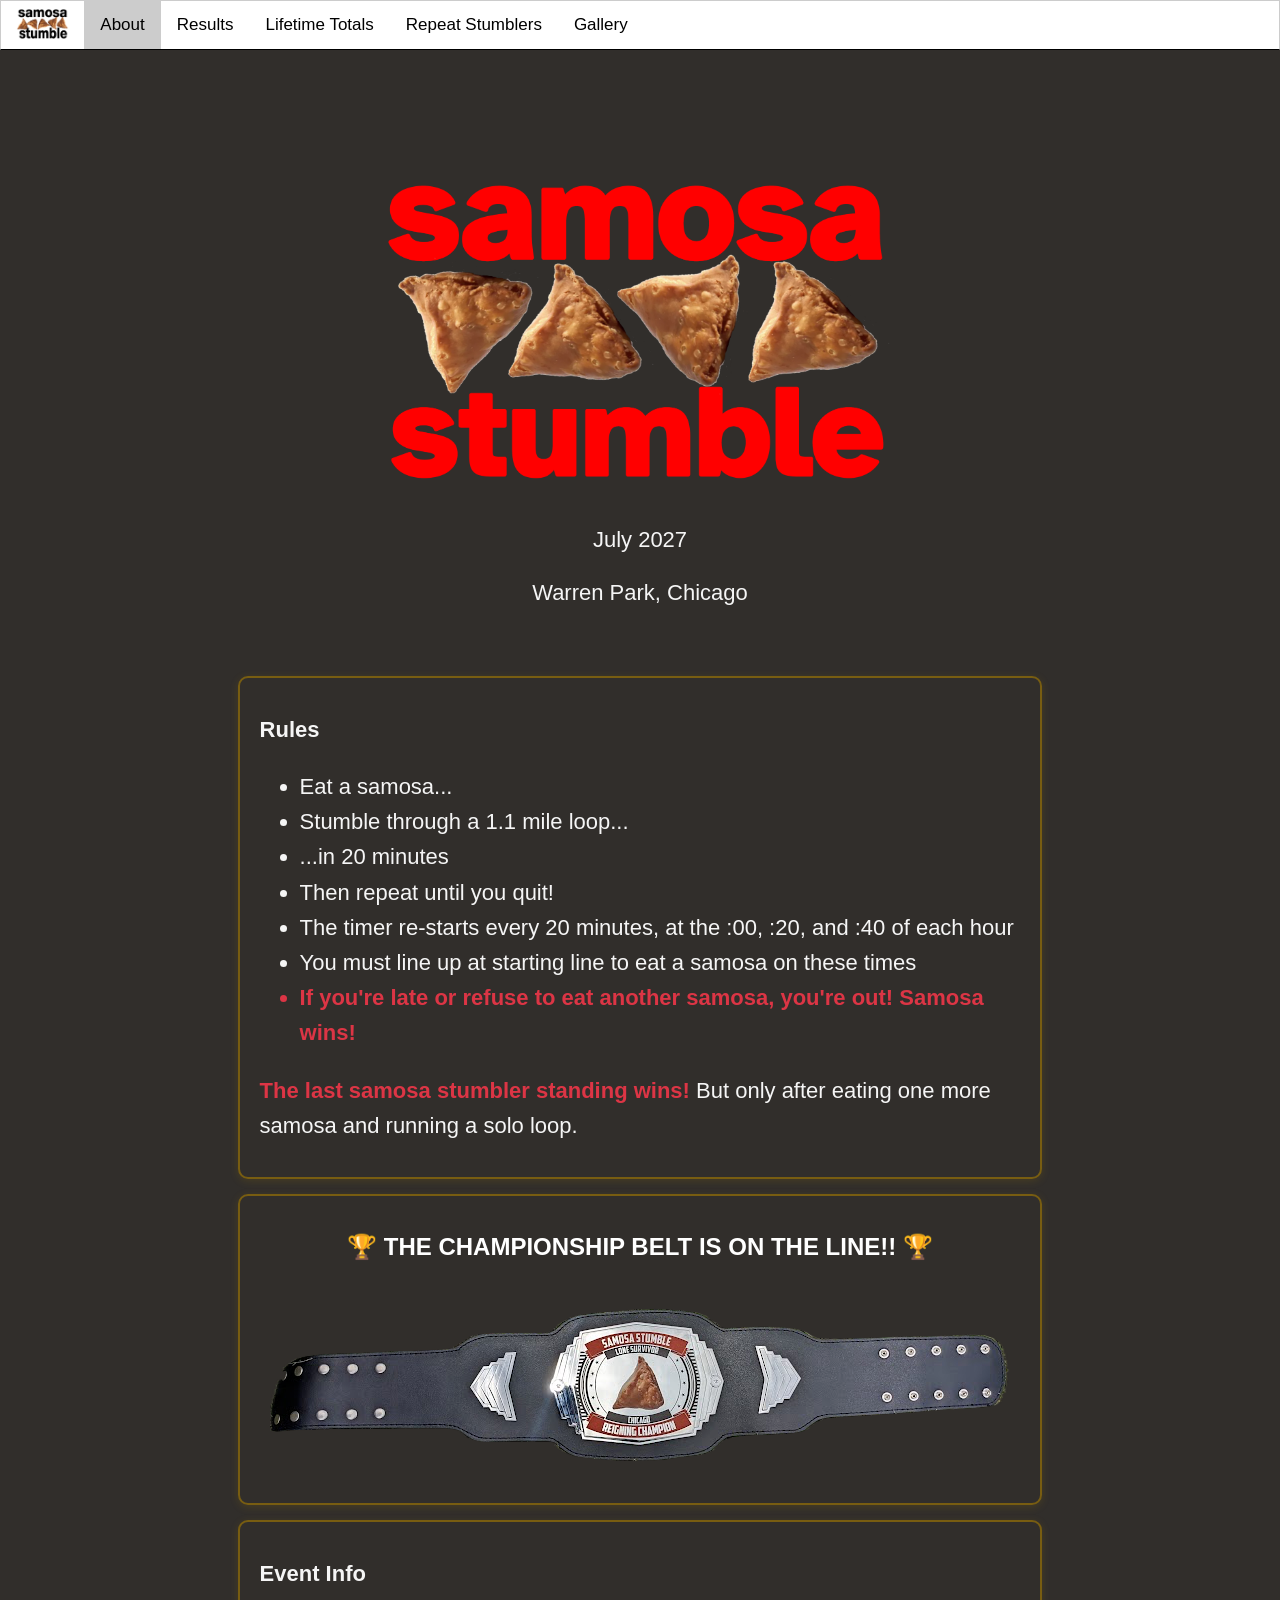
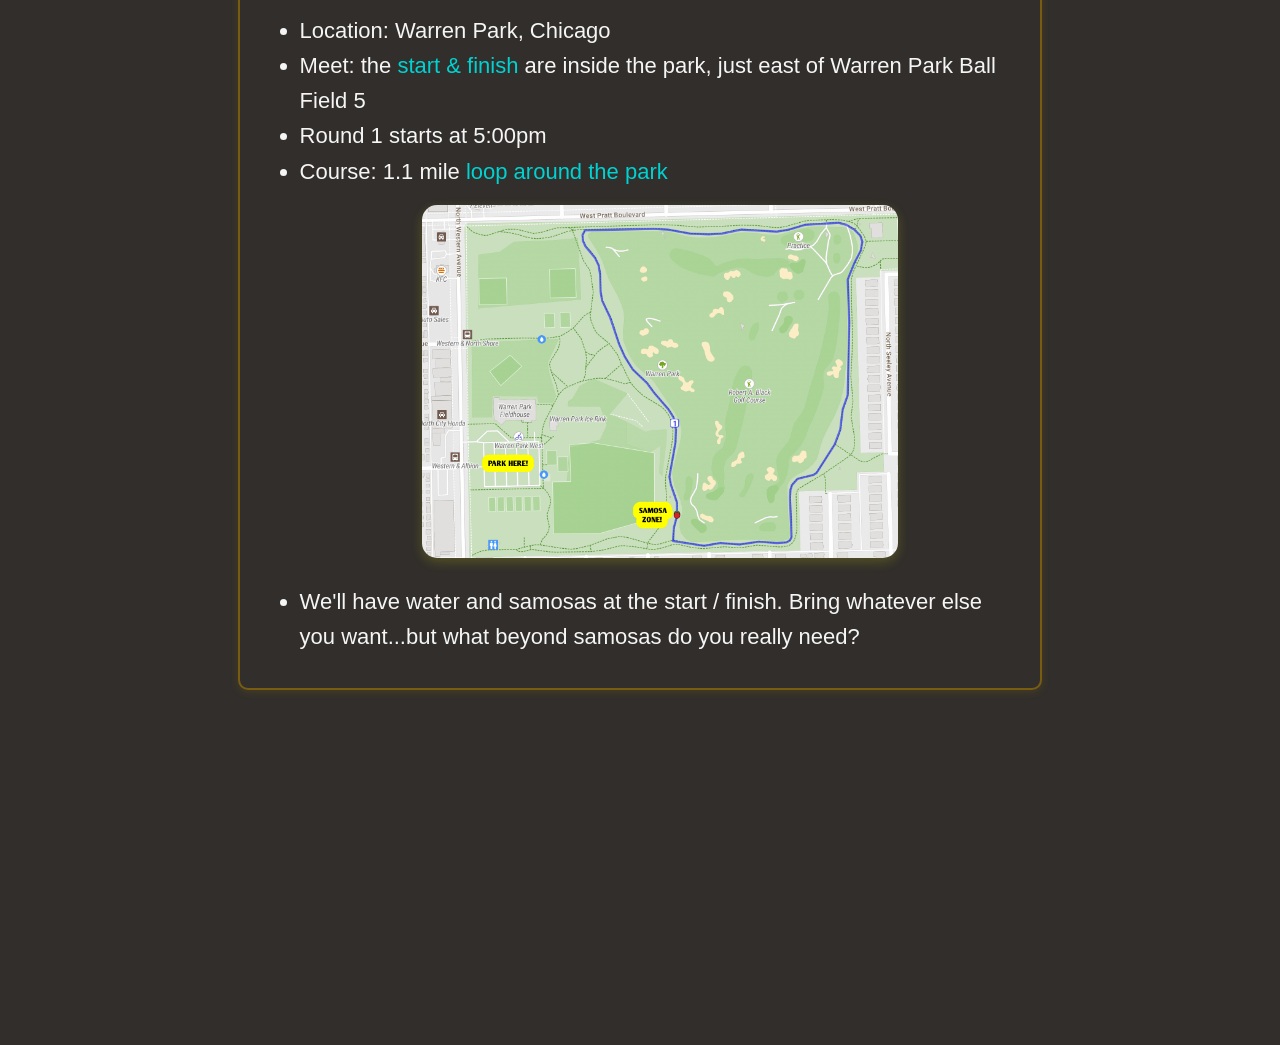
<file: index.html>
<!DOCTYPE html>
<html lang="en">
<head>
  <!-- Google tag (gtag.js) -->
  <script async src="https://www.googletagmanager.com/gtag/js?id=G-9MC8LMQVMV"></script>
  <script>
    window.dataLayer = window.dataLayer || [];
    function gtag(){dataLayer.push(arguments);}
    gtag('js', new Date());
    gtag('config', 'G-9MC8LMQVMV');
  </script>

  <meta content="width=device-width, initial-scale=1" name="viewport" />
  <meta charset="UTF-8">
  <title>Samosa Stumble</title>

  <link rel="apple-touch-icon" sizes="180x180" href="/favicon_io/apple-touch-icon.png">
  <link rel="icon" type="image/png" sizes="32x32" href="/favicon_io/favicon-32x32.png">
  <link rel="icon" type="image/png" sizes="16x16" href="/favicon_io/favicon-16x16.png">
  <link rel="manifest" href="/favicon_io/site.webmanifest">

  <meta property="og:url" content="https://samosastumble.com/" />
  <meta property="og:type" content="website" />
  <meta property="og:title" content="Samosa Stumble" />
  <meta property="og:description" content="Samosa Stumble"/>
  <meta property="og:image" content="https://samosastumble.com/img/samosaRED.png" />
  <meta property="og:image:alt" content="samosa" />
  <meta property="og:image:type" content="image/png" />
  <meta property="og:image:width" content="1200" />
  <meta property="og:image:height" content="630" />

  <meta name="twitter:card" content="summary_large_image" />
  <meta name="twitter:image" content="https://samosastumble.com/img/samosaRED.png" />
  <meta name="twitter:image:alt" content="Samosa Stumble" />
  <meta name="twitter:description" content="Samosa Stumble"/>

  <link rel="stylesheet" href="/css/global.css">
  <link rel="stylesheet" href="/css/about.css">
</head>
<body>

<nav class="tabs">
  <a href="/"><img src="/img/samosaBLACK.png" alt="Samosa Stumble Logo" class="nav-logo"></a>
  <a href="/" class="tablinks active">About</a>
  <a href="/results/" class="tablinks">Results</a>
  <a href="/lifetime/" class="tablinks">Lifetime Totals</a>
  <a href="/repeat-stumblers/" class="tablinks">Repeat Stumblers</a>
  <a href="/gallery/" class="tablinks">Gallery</a>
</nav>

<div id="About" class="page">
  <img src="/img/samosaRED.png" alt="Samosa Stumble Logo" class="hero-logo">

  <div>
    <p>July 2027</p>
    <!-- <p>5:00pm</p> -->
    <p>Warren Park, Chicago</p>
    <!-- <p><a href="https://docs.google.com/forms/d/e/1FAIpQLSczeGrH66jkXbsnzp159mLlImGPD2xXB1AnTeIl1TTOaAm5gg/viewform">Register here</a></p> -->
  </div>

  <div class="container">
    <!-- <h1 style="text-align:center;"><img src="/img/samosa.png" alt="" class="h1-icon"><img src="/img/samosa.png" alt="" class="h1-icon"> SAMOSA STUMBLE <img src="/img/samosa.png" alt="" class="h1-icon"><img src="/img/samosa.png" alt="" class="h1-icon"></h1> -->

    <div class="highlight golden-border">
      <p><strong>Rules</strong></p>
      <ul>
        <li>Eat a samosa...</li>
        <li>Stumble through a 1.1 mile loop...</li>
        <li>...in 20 minutes</li>
        <li>Then repeat until you quit!</li>
        <li>The timer re-starts every 20 minutes, at the :00, :20, and :40 of each hour</li>
        <li>You must line up at starting line to eat a samosa on these times</li>
        <li class="warning">If you're late or refuse to eat another samosa, you're out! Samosa wins!</li>
      </ul>
      <p><span class="warning">The last samosa stumbler standing wins!</span> But only after eating one more samosa and running a solo loop.</p>
    </div>

    <div class="championship golden-border">
      <h2>🏆 THE CHAMPIONSHIP BELT IS ON THE LINE!! 🏆</h2>
      <img src="/img/belt.png" alt="Championship photo" class="championship-photo">
    </div>

    <div class="location golden-border">
      <p><strong>Event Info</strong></p>
      <ul>
        <li>Location: Warren Park, Chicago</li>
        <li>Meet: the <a href="https://www.google.com/maps/place/42%C2%B000'02.6%22N+87%C2%B041'08.5%22W/@42.0007665,-87.6867278,17.8z/data=!4m4!3m3!8m2!3d42.000728!4d-87.685706?entry=ttu&g_ep=EgoyMDI1MDUyNi4wIKXMDSoASAFQAw%3D%3D" target="_blank">start & finish</a> are inside the park, just east of Warren Park Ball Field 5</li>
        <li>Round 1 starts at 5:00pm</li>
        <li>Course: 1.1 mile <a href="https://onthegomap.com/s/rt36k5fo" target="_blank">loop around the park</a></li>
        <div style="text-align:center;">
          <img src="/img/map.png" alt="Map of race course" class="map-photo">
        </div>
        <li>We'll have water and samosas at the start / finish. Bring whatever else you want...but what beyond samosas do you really need?</li>
      </ul>
    </div>

  </div>
</div>

</body>
</html>
</file>
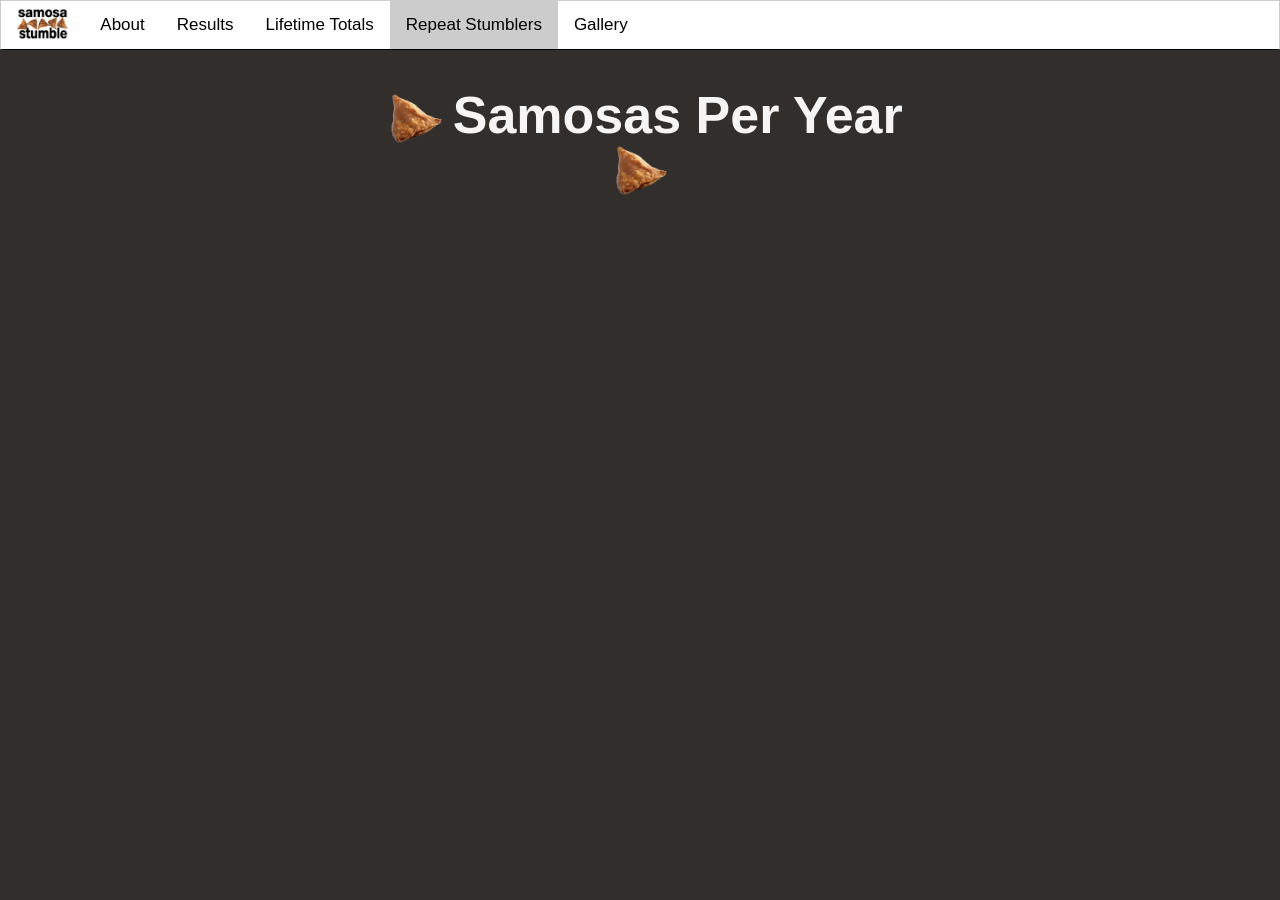
<file: repeat-stumblers/index.html>
<!DOCTYPE html>
<html lang="en">
<head>
  <script async src="https://www.googletagmanager.com/gtag/js?id=G-9MC8LMQVMV"></script>
  <script>
    window.dataLayer = window.dataLayer || [];
    function gtag(){dataLayer.push(arguments);}
    gtag('js', new Date());
    gtag('config', 'G-9MC8LMQVMV');
  </script>

  <meta content="width=device-width, initial-scale=1" name="viewport" />
  <meta charset="UTF-8">
  <title>Samosa Stumble | Repeat Stumblers</title>

  <link rel="apple-touch-icon" sizes="180x180" href="/favicon_io/apple-touch-icon.png">
  <link rel="icon" type="image/png" sizes="32x32" href="/favicon_io/favicon-32x32.png">
  <link rel="icon" type="image/png" sizes="16x16" href="/favicon_io/favicon-16x16.png">
  <link rel="manifest" href="/favicon_io/site.webmanifest">

  <meta property="og:url" content="https://samosastumble.com/repeat-stumblers/" />
  <meta property="og:type" content="website" />
  <meta property="og:title" content="Samosa Stumble Repeat Stumblers" />
  <meta property="og:description" content="Samosa Stumble"/>
  <meta property="og:image" content="https://samosastumble.com/img/samosaRED.png" />
  <meta property="og:image:alt" content="samosa" />
  <meta property="og:image:type" content="image/png" />
  <meta property="og:image:width" content="1200" />
  <meta property="og:image:height" content="630" />

  <meta name="twitter:card" content="summary_large_image" />
  <meta name="twitter:image" content="https://samosastumble.com/img/samosaRED.png" />
  <meta name="twitter:image:alt" content="Samosa Stumble" />
  <meta name="twitter:description" content="Samosa Stumble"/>

  <link rel="stylesheet" href="/css/global.css">
  <link rel="stylesheet" href="/css/repeat-stumblers.css">

  <script src="https://d3js.org/d3.v7.min.js"></script>
</head>
<body>

<nav class="tabs">
  <a href="/"><img src="/img/samosaBLACK.png" alt="Samosa Stumble Logo" class="nav-logo"></a>
  <a href="/" class="tablinks">About</a>
  <a href="/results/" class="tablinks">Results</a>
  <a href="/lifetime/" class="tablinks">Lifetime Totals</a>
  <a href="/repeat-stumblers/" class="tablinks active">Repeat Stumblers</a>
  <a href="/gallery/" class="tablinks">Gallery</a>
</nav>

<div id="analysis" class="page">
  <article style="text-align:center;">
    <h1><img src="/img/samosa.png" alt="" class="h1-icon">Samosas Per Year<img src="/img/samosa.png" alt="" class="h1-icon"></h1>
  </article>
  <div class="heatmapContainer">
    <div id="heatmap"></div>
    <div id="heatmapTooltip" class="tooltip"></div>
  </div>
</div>

<script src="/js/data-loader.js"></script>
<script src="/js/repeat-stumblers.js"></script>
</body>
</html>
</file>
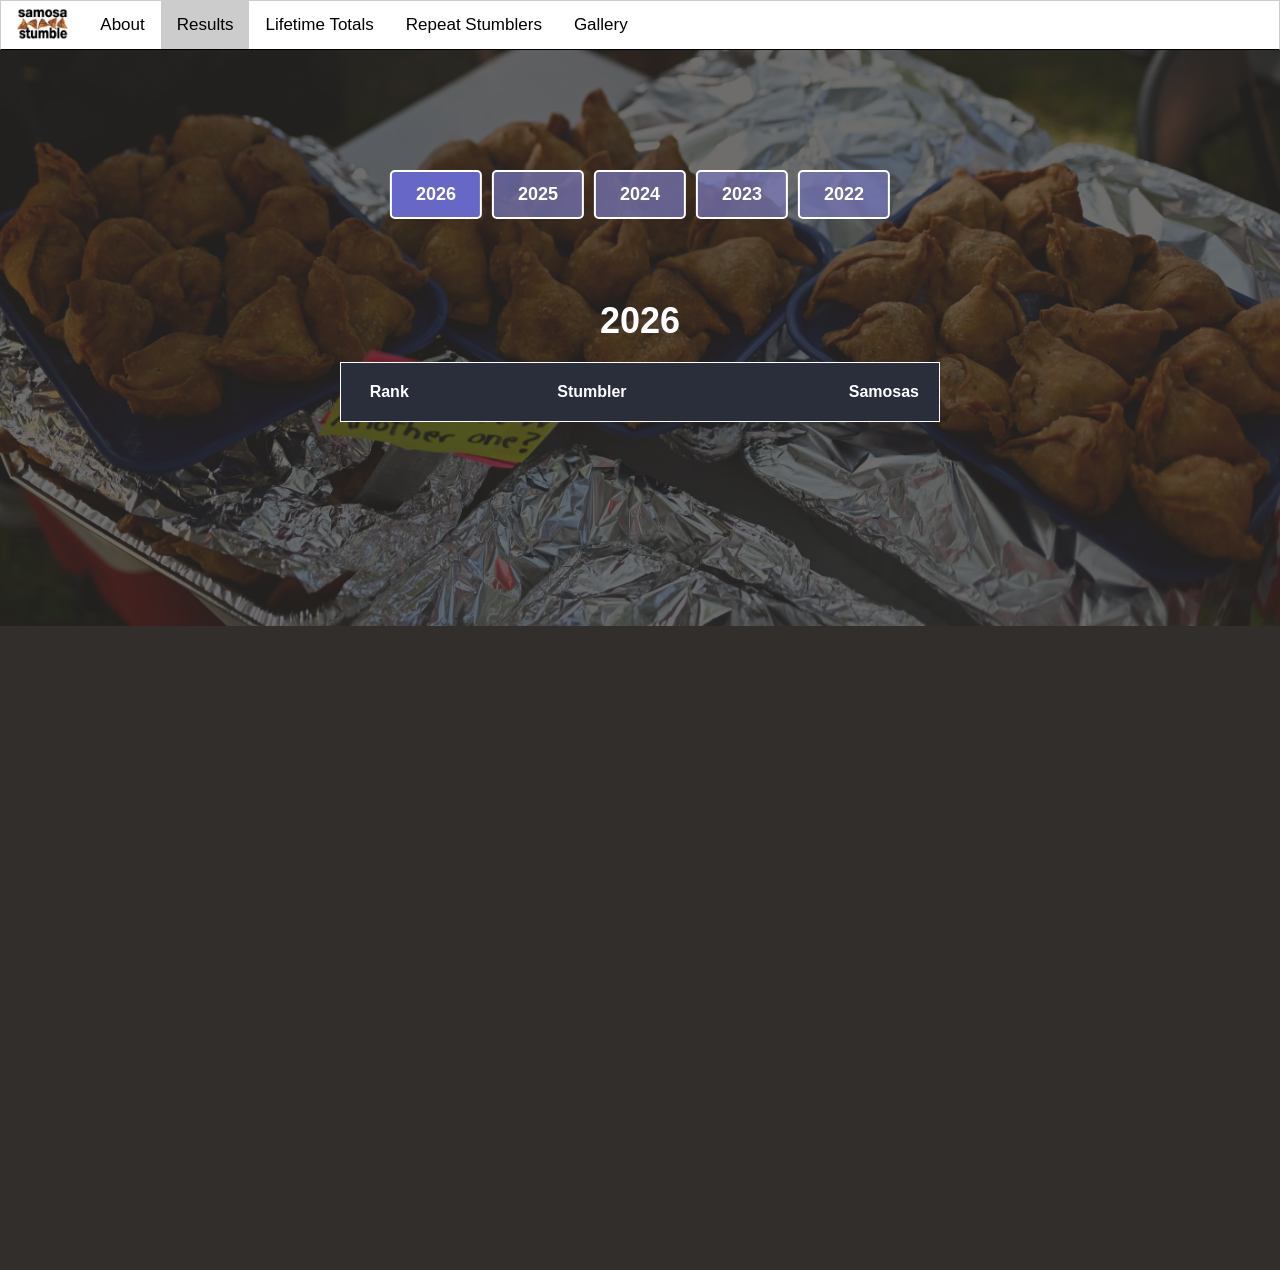
<file: results/index.html>
<!DOCTYPE html>
<html lang="en">
<head>
  <script async src="https://www.googletagmanager.com/gtag/js?id=G-9MC8LMQVMV"></script>
  <script>
    window.dataLayer = window.dataLayer || [];
    function gtag(){dataLayer.push(arguments);}
    gtag('js', new Date());
    gtag('config', 'G-9MC8LMQVMV');
  </script>

  <meta content="width=device-width, initial-scale=1" name="viewport" />
  <meta charset="UTF-8">
  <title>Samosa Stumble | Results</title>

  <link rel="apple-touch-icon" sizes="180x180" href="/favicon_io/apple-touch-icon.png">
  <link rel="icon" type="image/png" sizes="32x32" href="/favicon_io/favicon-32x32.png">
  <link rel="icon" type="image/png" sizes="16x16" href="/favicon_io/favicon-16x16.png">
  <link rel="manifest" href="/favicon_io/site.webmanifest">

  <meta property="og:url" content="https://samosastumble.com/results/" />
  <meta property="og:type" content="website" />
  <meta property="og:title" content="Samosa Stumble Results" />
  <meta property="og:description" content="Samosa Stumble"/>
  <meta property="og:image" content="https://samosastumble.com/img/samosaRED.png" />
  <meta property="og:image:alt" content="samosa" />
  <meta property="og:image:type" content="image/png" />
  <meta property="og:image:width" content="1200" />
  <meta property="og:image:height" content="630" />

  <meta name="twitter:card" content="summary_large_image" />
  <meta name="twitter:image" content="https://samosastumble.com/img/samosaRED.png" />
  <meta name="twitter:image:alt" content="Samosa Stumble" />
  <meta name="twitter:description" content="Samosa Stumble"/>

  <link rel="stylesheet" href="/css/global.css">
  <link rel="stylesheet" href="/css/results.css">

  <script src="https://d3js.org/d3.v7.min.js"></script>
</head>
<body>

<nav class="tabs">
  <a href="/"><img src="/img/samosaBLACK.png" alt="Samosa Stumble Logo" class="nav-logo"></a>
  <a href="/" class="tablinks">About</a>
  <a href="/results/" class="tablinks active">Results</a>
  <a href="/lifetime/" class="tablinks">Lifetime Totals</a>
  <a href="/repeat-stumblers/" class="tablinks">Repeat Stumblers</a>
  <a href="/gallery/" class="tablinks">Gallery</a>
</nav>

<div id="Leaderboard" class="page">
  <div class="year-selector">
    <button class="year-btn active" onclick="showYear(2026)">2026</button>
    <button class="year-btn" onclick="showYear(2025)">2025</button>
    <button class="year-btn" onclick="showYear(2024)">2024</button>
    <button class="year-btn" onclick="showYear(2023)">2023</button>
    <button class="year-btn" onclick="showYear(2022)">2022</button>
  </div>

  <div class="yearly-results-container">
    <!-- 2026 -->
    <div id="year2026" class="year-section active-year">
      <h2>2026</h2>
      <table id="leaderboard2026" class="leaderboard wide-leaderboard yearly-table">
        <tr>
          <th class="rankHeader">Rank</th>
          <th class="nameHeader">Stumbler</th>
          <th class="distanceHeader">Samosas</th>
        </tr>
      </table>
    </div>

    <!-- 2025 -->
    <div id="year2025" class="year-section">
      <h2>2025</h2>
      <table id="leaderboard2025" class="leaderboard wide-leaderboard yearly-table">
        <tr>
          <th class="rankHeader">Rank</th>
          <th class="nameHeader">Stumbler</th>
          <th class="distanceHeader">Samosas</th>
        </tr>
      </table>
    </div>

    <!-- 2024 -->
    <div id="year2024" class="year-section">
      <h2>2024</h2>
      <table id="leaderboard2024" class="leaderboard wide-leaderboard yearly-table">
        <tr>
          <th class="rankHeader">Rank</th>
          <th class="nameHeader">Stumbler</th>
          <th class="distanceHeader">Samosas</th>
        </tr>
      </table>
    </div>

    <!-- 2023 -->
    <div id="year2023" class="year-section">
      <h2>2023</h2>
      <table id="leaderboard2023" class="leaderboard wide-leaderboard yearly-table">
        <tr>
          <th class="rankHeader">Rank</th>
          <th class="nameHeader">Stumbler</th>
          <th class="distanceHeader">Samosas</th>
        </tr>
      </table>
    </div>

    <!-- 2022 -->
    <div id="year2022" class="year-section">
      <h2>2022</h2>
      <table id="leaderboard2022" class="leaderboard wide-leaderboard yearly-table">
        <tr>
          <th class="rankHeader">Rank</th>
          <th class="nameHeader">Stumbler</th>
          <th class="distanceHeader">Samosas</th>
        </tr>
      </table>
    </div>
  </div>
</div>

<script src="/js/data-loader.js"></script>
<script src="/js/results.js"></script>
</body>
</html>
</file>
<file: css/global.css>
/*--------------------
Reset / Base
--------------------*/
*,
*::before,
*::after {
  box-sizing: border-box;
}

body {
  margin: 0;
  margin-bottom: 25%;
  color: white;
  background-color: #312e2b;
  font-family: 'Open Sans', sans-serif;
}

/*--------------------
Typography
--------------------*/
h1 {
  font-size: 52px;
  margin-bottom: 10px;
}
h2 {
  font-size: 24px;
}
h3 {
  font-size: 16px;
  margin: 2px auto;
}

p, label {
  font-size: 22px;
  color: whitesmoke;
}

ul, ol, li {
  font-size: 22px;
  color: whitesmoke;
}

article {
  text-align: left;
  width: 45%;
  margin: auto;
  color: whitesmoke;
}

.h1-icon {
  height: 1em;
  width: auto;
  vertical-align: middle;
  margin: 0 0.2em;
}

.blackText {
  color: black !important;
}

/*--------------------
Selection / Links
--------------------*/
::-moz-selection {
  color: black;
  background: cyan;
}
::selection {
  color: black;
  background: cyan;
}

a:link, a:visited {
  color: rgb(0, 210, 210);
  text-decoration: none;
}
a:active {
  color: #0000EE;
}

/*--------------------
Nav bar (was .tabs)
--------------------*/
.tabs {
  overflow: hidden;
  border: 1px solid #ccc;
  border-bottom: 1px solid black;
  background-color: white;
  position: sticky;
  top: 0;
  z-index: 999;
}

.tabs a.tablinks {
  background-color: inherit;
  float: left;
  border: none;
  outline: none;
  cursor: pointer;
  padding: 14px 16px;
  transition: 0.3s;
  font-size: 17px;
  color: black;
  text-decoration: none;
  display: inline-block;
}
.tabs a.tablinks:hover {
  background-color: #ddd;
}
.tabs a.tablinks.active {
  background-color: #ccc;
}

.nav-logo {
  height: 30px;
  float: left;
  margin: 8px 15px;
  cursor: pointer;
}

/*--------------------
Page fade-in (shared across all pages)
--------------------*/
.page {
  animation: fadeEffect 1s;
}
@keyframes fadeEffect {
  from { opacity: 0; }
  to { opacity: 1; }
}

/*--------------------
Shared leaderboard table styles
(used by Results + Lifetime pages)
--------------------*/
.leaderboard_container {
  display: flex;
  justify-content: center;
}

.leaderboard {
  width: 50%;
  border: 1px white solid;
  border-collapse: collapse;
  margin-bottom: 50px;
}

.wide-leaderboard {
  width: 75% !important;
}

.leaderboard th {
  background-color: #292E3A;
  padding: 20px;
}

.rankHeader {
  width: 10%;
}
.nameHeader {
  width: 40%;
}
.distanceHeader {
  width: 25%;
  text-align: right;
}
.numYearsHeader {
  width: 25%;
  text-align: right;
}
.leaderboardRow {
  border-collapse: collapse;
}
.leaderboardRow:hover {
  background-color: rgb(0, 210, 210) !important;
  color: black !important;
}
.leaderboard td {
  padding: 15px;
  font-size: 15px;
}
.circle {
  background-color: white;
  display: block;
  height: 25px;
  width: 25px;
  border-radius: 50%;
  margin: auto;
  color: black;
  line-height: 25px;
  text-align: center;
}

.orangeFill {
  background-color: #efa311 !important;
}

.noSelect {
  -webkit-touch-callout: none;
  -webkit-user-select: none;
  -khtml-user-select: none;
  -moz-user-select: none;
  -ms-user-select: none;
  user-select: none;
}

/*--------------------
Mobile (shared rules)
--------------------*/
@media screen and (max-width: 600px) {
  h1 {
    font-size: 46px;
    line-height: 120%;
  }
  article {
    width: 90%;
  }
  .leaderboard_container {
    display: block;
  }
  .leaderboard {
    position: static;
    width: 90%;
    margin-left: auto;
    margin-right: auto;
  }
  .wide-leaderboard {
    width: 90% !important;
  }
  .leaderboard th {
    padding: 10px 10px;
  }
  .numYearsHeader {
    display: none;
  }
}
</file>
<file: css/about.css>
#About {
  display: block;
  margin: 0 auto;
  margin-top: 0px;
  text-align: center;
  line-height: 175%;
}

#About img {
  margin-bottom: 1rem;
}

#About h1 {
  font-weight: 700;
  margin: 2rem auto 2rem auto;
}

#About > div:first-of-type {
  margin-bottom: 2rem;
  font-size: 18px;
  line-height: 1.4;
}

.container {
  max-width: 66%;
  margin: 0 auto;
  padding: 20px;
  line-height: 1.6;
  text-align: left;
}

.golden-border {
  border: 2px solid rgba(167, 125, 0, 0.6);
  border-radius: 10px;
  padding: 12px 20px;
  margin: 15px 0;
  box-shadow: 0 2px 8px rgba(167, 125, 0, 0.2);
}
.highlight {
  background-color: inherit;
}
.warning {
  color: #dc3545;
  font-weight: bold;
}
.location {
  background-color: inherit;
}
.championship {
  background-color: inherit;
  text-align: center;
}

.hero-logo {
  display: block;
  margin: 10% auto 1rem auto;
  max-width: 40%;
  height: auto;
}

.championship-photo {
  max-width: 100%;
  height: auto;
  margin: 1rem 0;
}

.map-photo {
  max-width: 66%;
  height: auto;
  margin: 1rem 0;
  border-radius: 15px;
  box-shadow: 0 4px 12px rgba(255, 255, 0, 0.177);
}

@media screen and (max-width: 600px) {
  .container {
    width: 95%;
    max-width: 95%;
    padding: 5px;
  }
  .golden-border {
    padding: 10px 10px;
  }
  .map-photo {
    max-width: 90%;
  }
}
</file>
<file: css/repeat-stumblers.css>
#analysis {
  margin-top: 0px;
  text-align: center;
  line-height: 175%;
}

.axis {
  font: 16px sans-serif;
  fill: whitesmoke;
  color: whitesmoke;
}

.axis path {
  fill: none;
  stroke: whitesmoke;
  shape-rendering: crispEdges;
  stroke-width: 2px;
}

div.tooltip {
  position: absolute;
  text-align: center;
  padding: 2px;
  font: 16px sans-serif;
  background: white;
  border: solid;
  border: 2px solid black;
  border-radius: 5px;
  pointer-events: none;
  color: black;
  display: none;
}

.annotation {
  font-size: 16px;
}
.annotation rect {
  fill: white;
  x: 10;
  y: 10;
  stroke-width: 1px;
  stroke: black;
}

.heatmapHeader {
  font-size: 26px;
  fill: whitesmoke;
}
.heatmapLabel {
  font-size: 18px;
  fill: whitesmoke;
}

.heatmapContainer {
  position: sticky;
  top: 10%;
  margin: 0 auto 0 auto;
  z-index: 1;
}

@media screen and (max-width: 600px) {
  .axis {
    font: 12px sans-serif;
  }
  .heatmapHeader {
    font-size: 14px;
  }
  .heatmapLabel {
    font-size: 10px;
  }
  .heatmapContainer {
    width: 50%;
    margin-left: 5vw;
    top: 20%;
  }
}
</file>
<file: css/results.css>
#Leaderboard {
  position: relative;
  min-height: 100vh;
  padding-top: 100px;
  margin-top: 0px;
}
#Leaderboard::before {
  content: "";
  position: absolute;
  top: 0; left: 0; right: 0; bottom: 0;
  background-image: url('/img/table.JPG');
  background-size: 100% auto;
  background-position: center top;
  background-repeat: no-repeat;
  opacity: 0.3;
  z-index: -1;
}

.year-selector {
  position: absolute;
  top: 120px;
  left: 50%;
  transform: translateX(-50%);
  z-index: 3;
  display: flex;
  gap: 10px;
}

.year-btn {
  background-color: rgba(122, 122, 190, 0.7);
  color: white;
  font-weight: bold;
  border: 2px solid white;
  padding: 12px 24px;
  font-size: 18px;
  cursor: pointer;
  border-radius: 5px;
  transition: all 0.3s;
}

.year-btn:hover {
  background-color: rgba(103, 103, 200, 0.85);
  color: white;
}

.year-btn.active {
  background-color: rgb(103, 103, 200);
  color: white;
}

.yearly-results-container {
  position: absolute;
  top: 220px;
  left: 0;
  right: 0;
  z-index: 2;
  display: flex;
  justify-content: center;
  padding-bottom: 100px;
}

.year-section {
  display: none;
  width: 100%;
  max-width: 800px;
}

.year-section.active-year {
  display: block;
}

.yearly-table {
  width: 100%;
  margin: 0 auto;
}

.year-section h2 {
  color: white;
  text-align: center;
  font-size: 36px;
  margin-bottom: 20px;
}

@media screen and (max-width: 600px) {
  .year-selector {
    top: 160px;
    flex-wrap: wrap;
    width: 90%;
    justify-content: center;
    margin-bottom: 20px;
  }

  .yearly-results-container {
    top: 260px;
  }

  .year-btn {
    padding: 10px 20px;
    font-size: 16px;
    flex: 0 0 calc(50% - 5px);
  }

  .yearly-table {
    width: 90%;
  }
}
</file>
